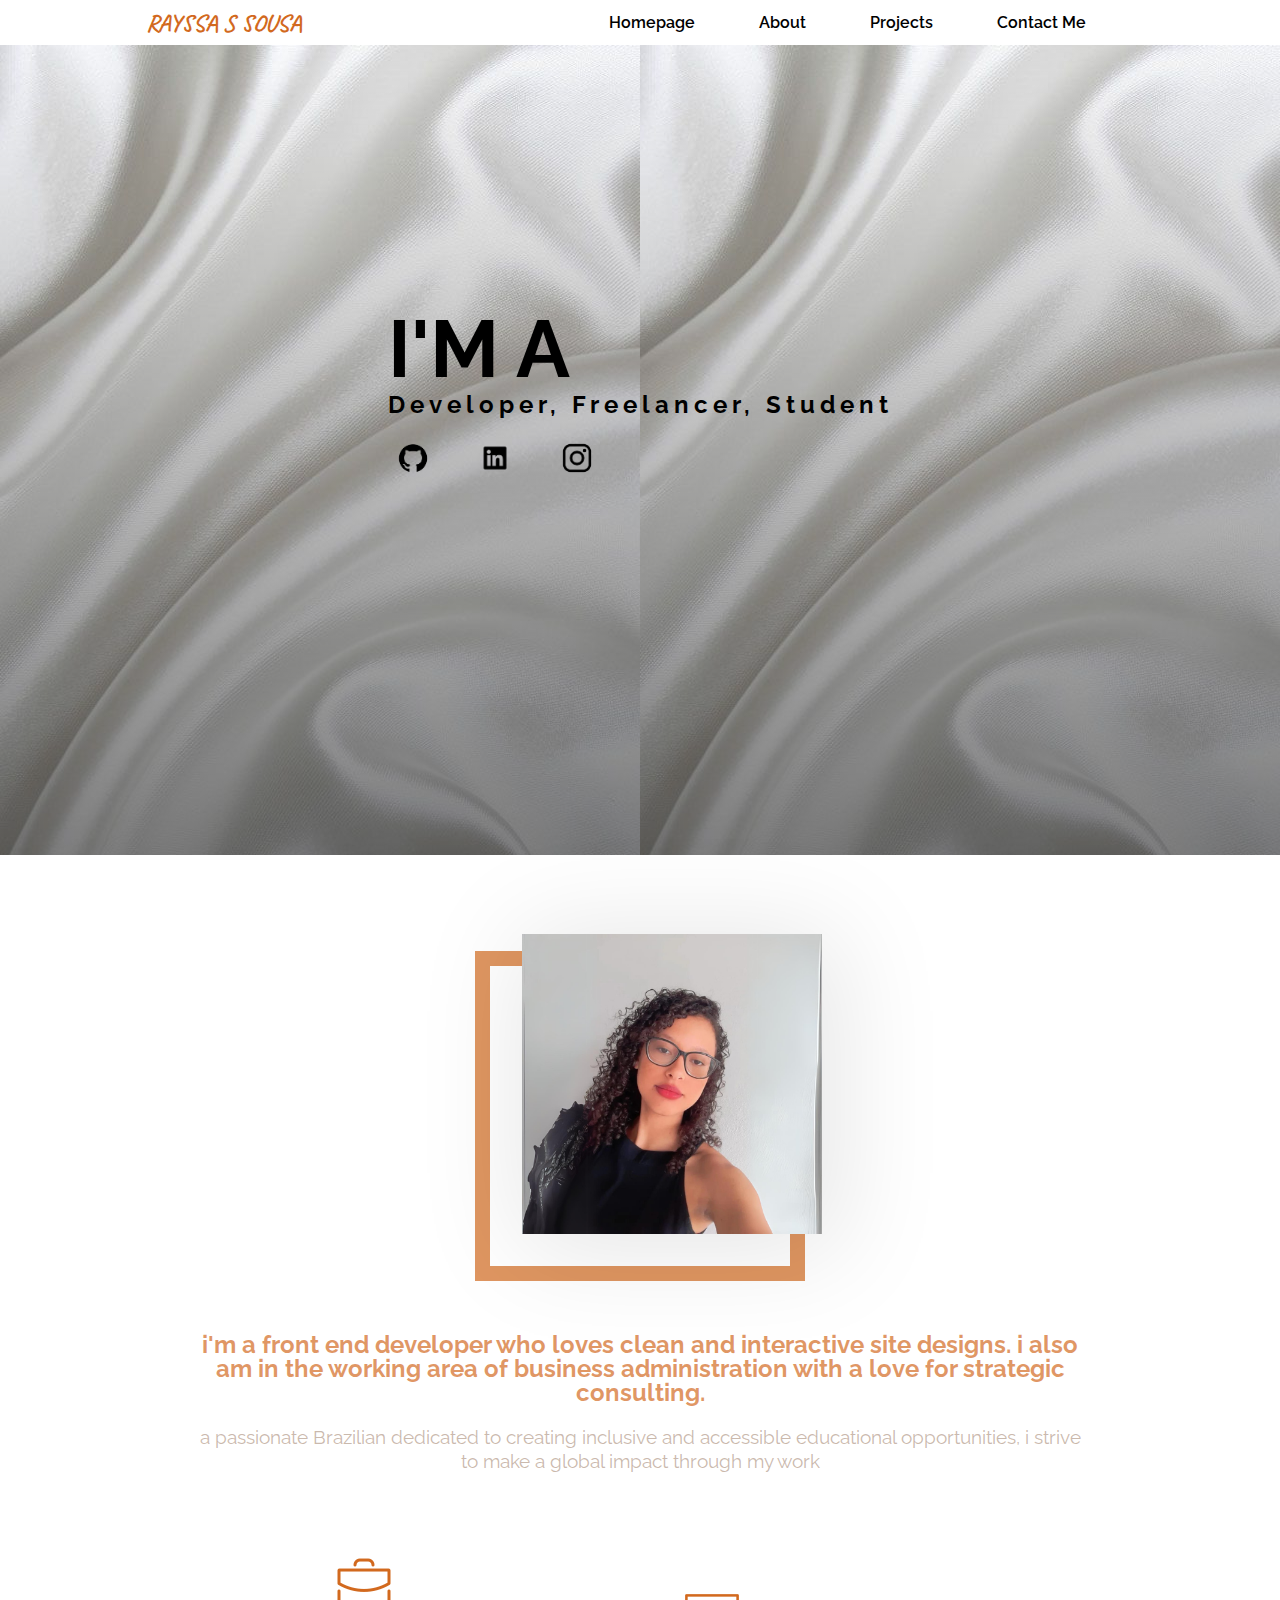
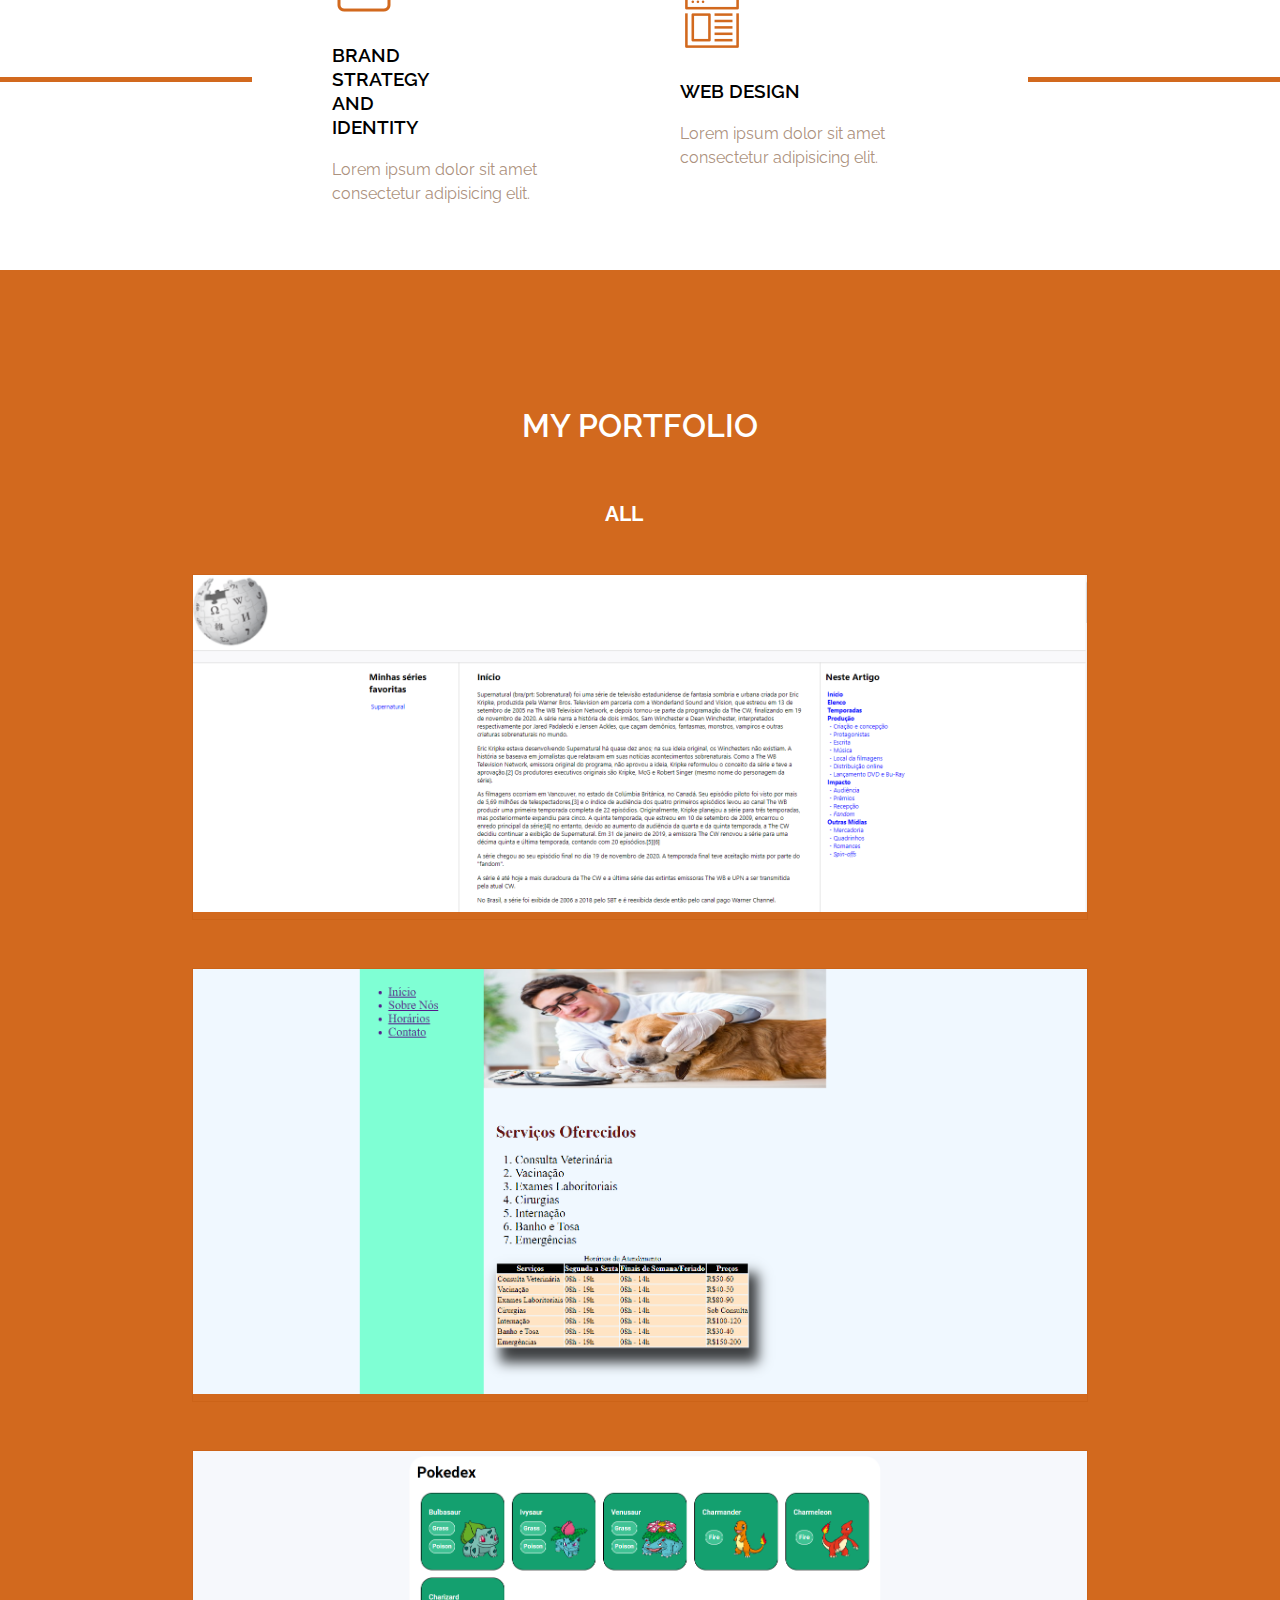
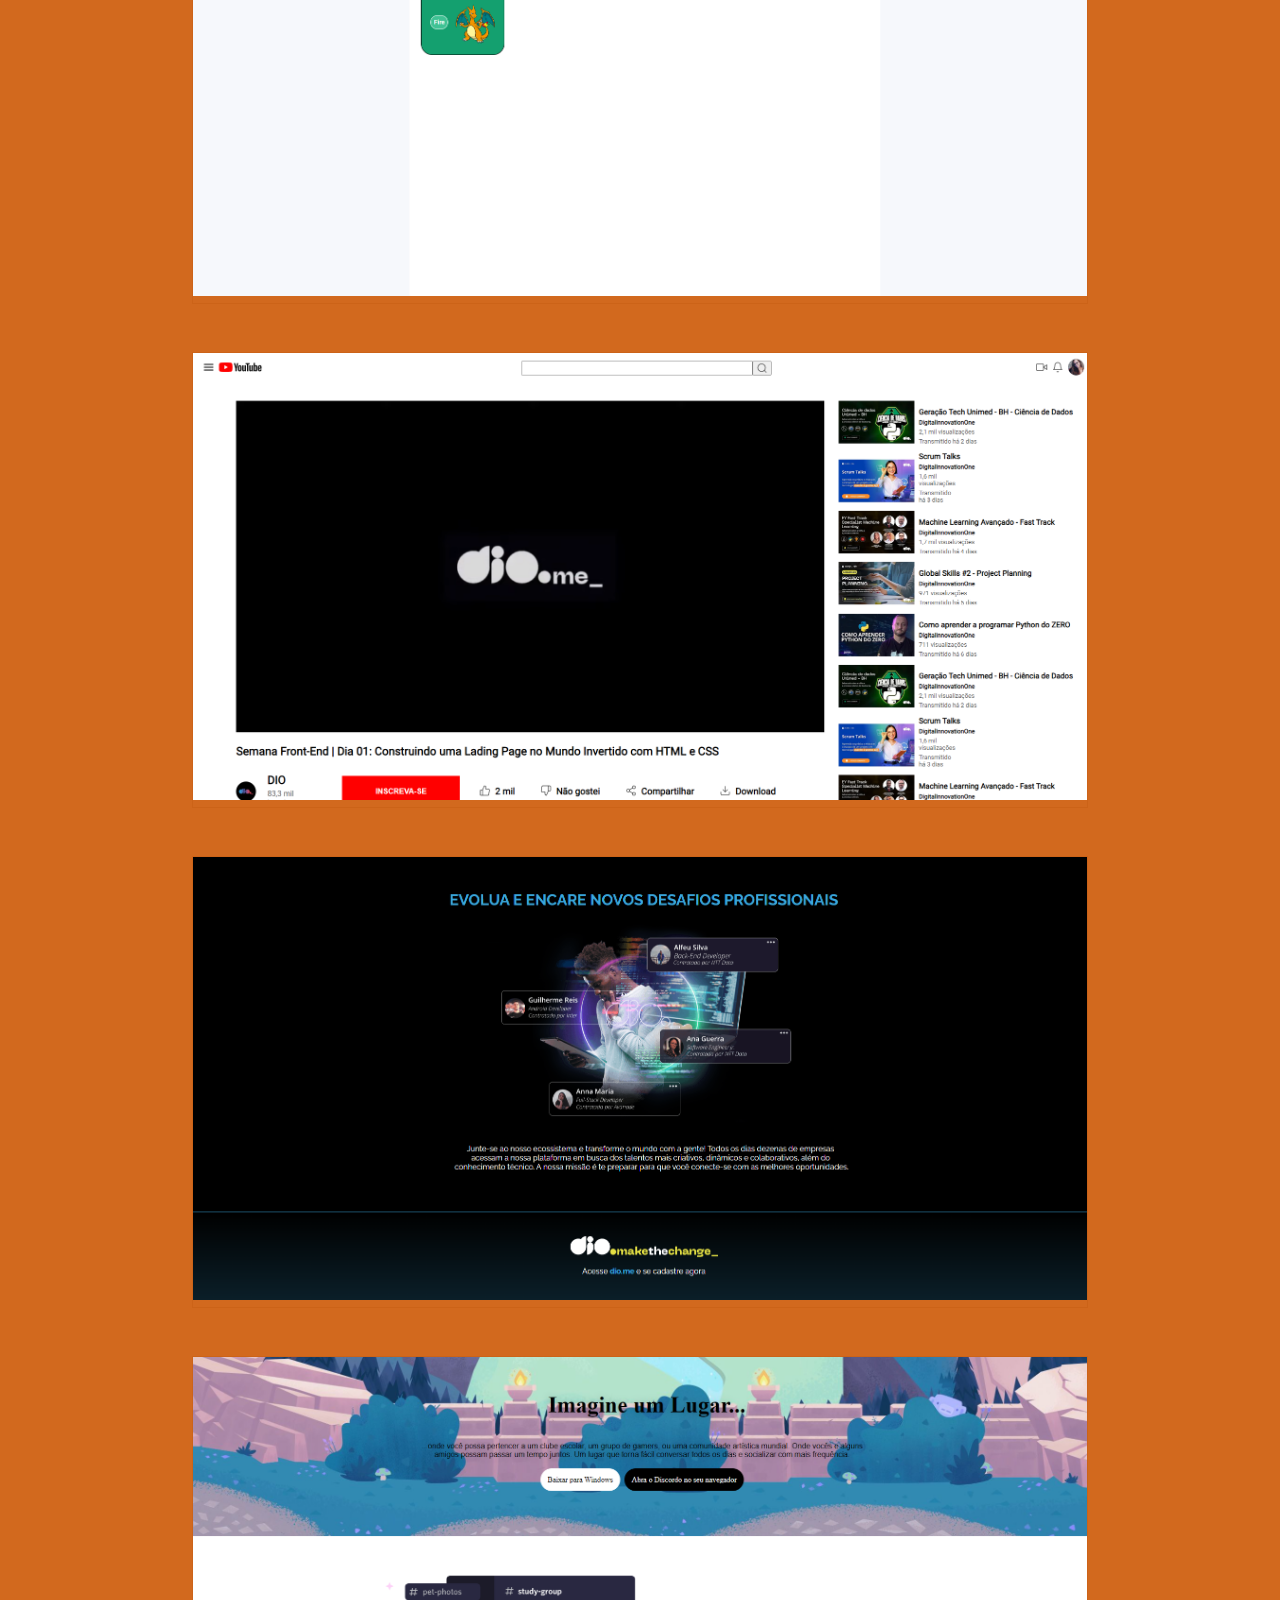
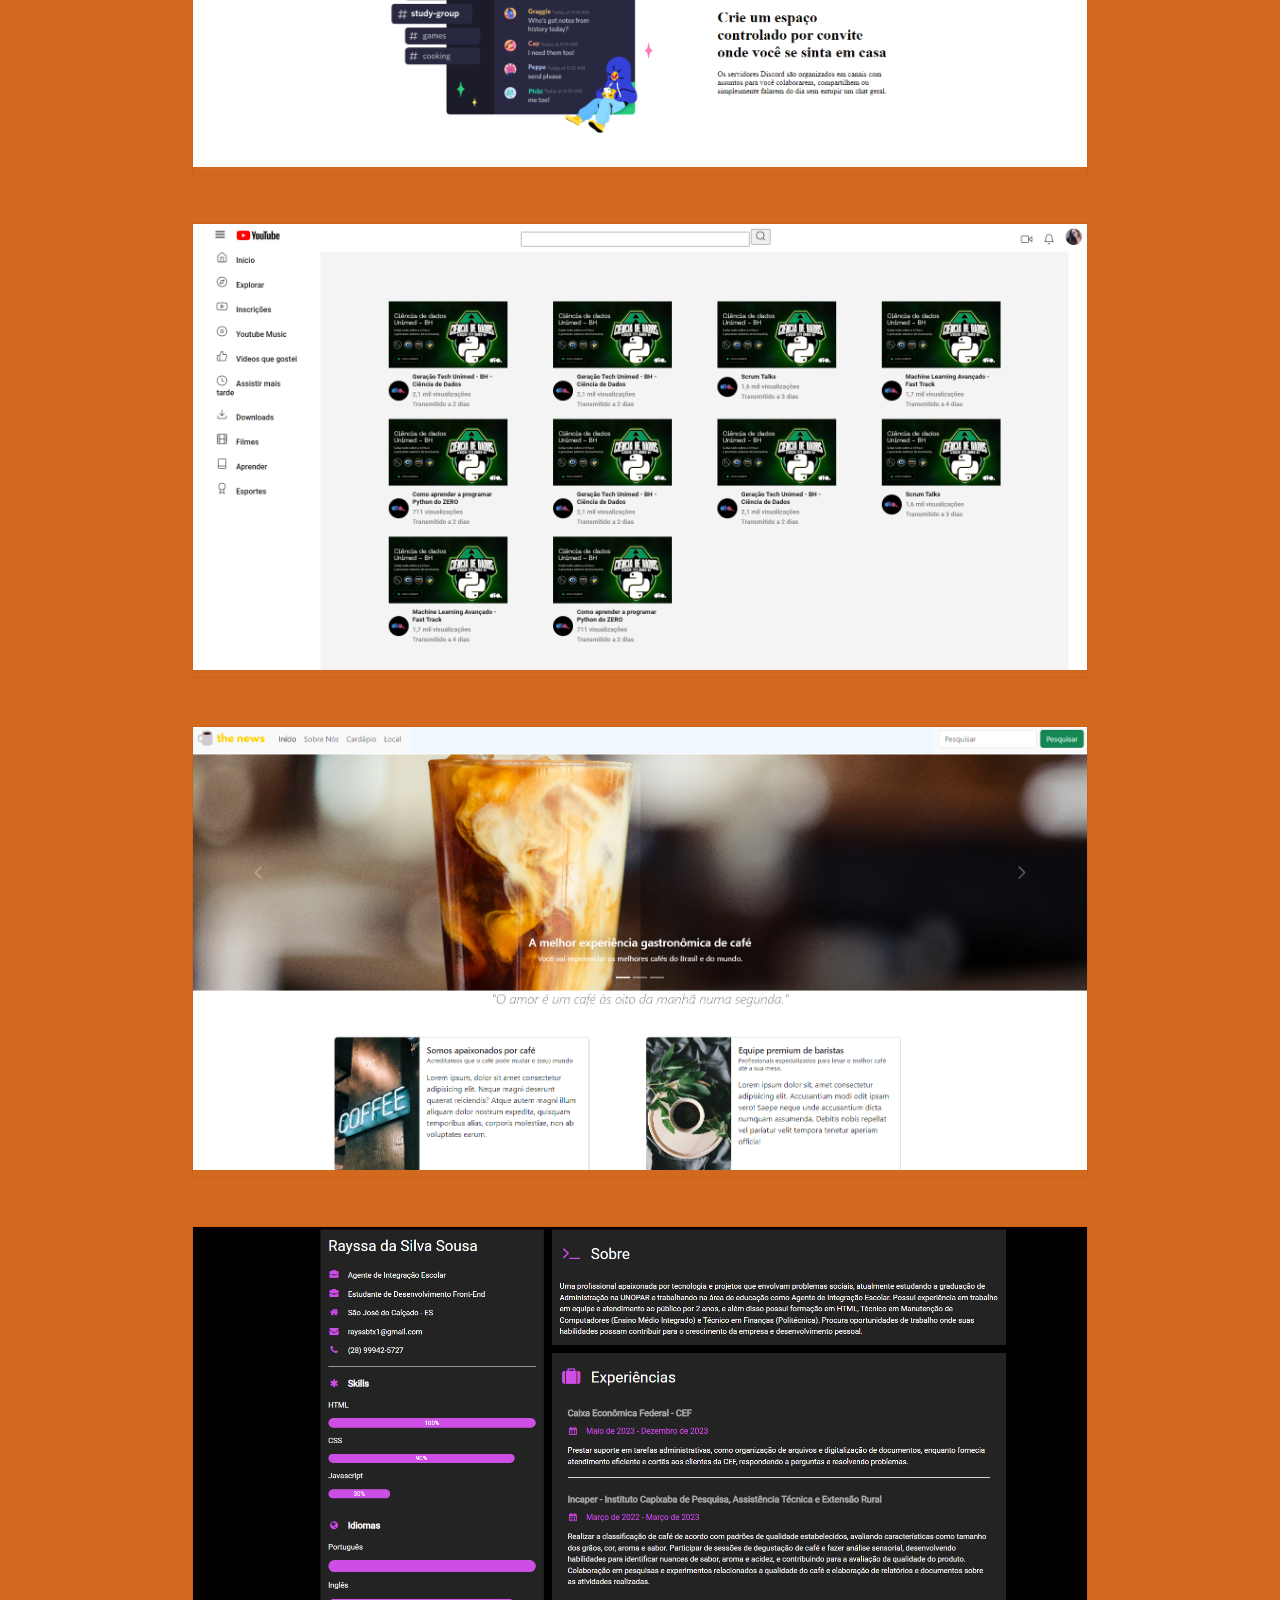
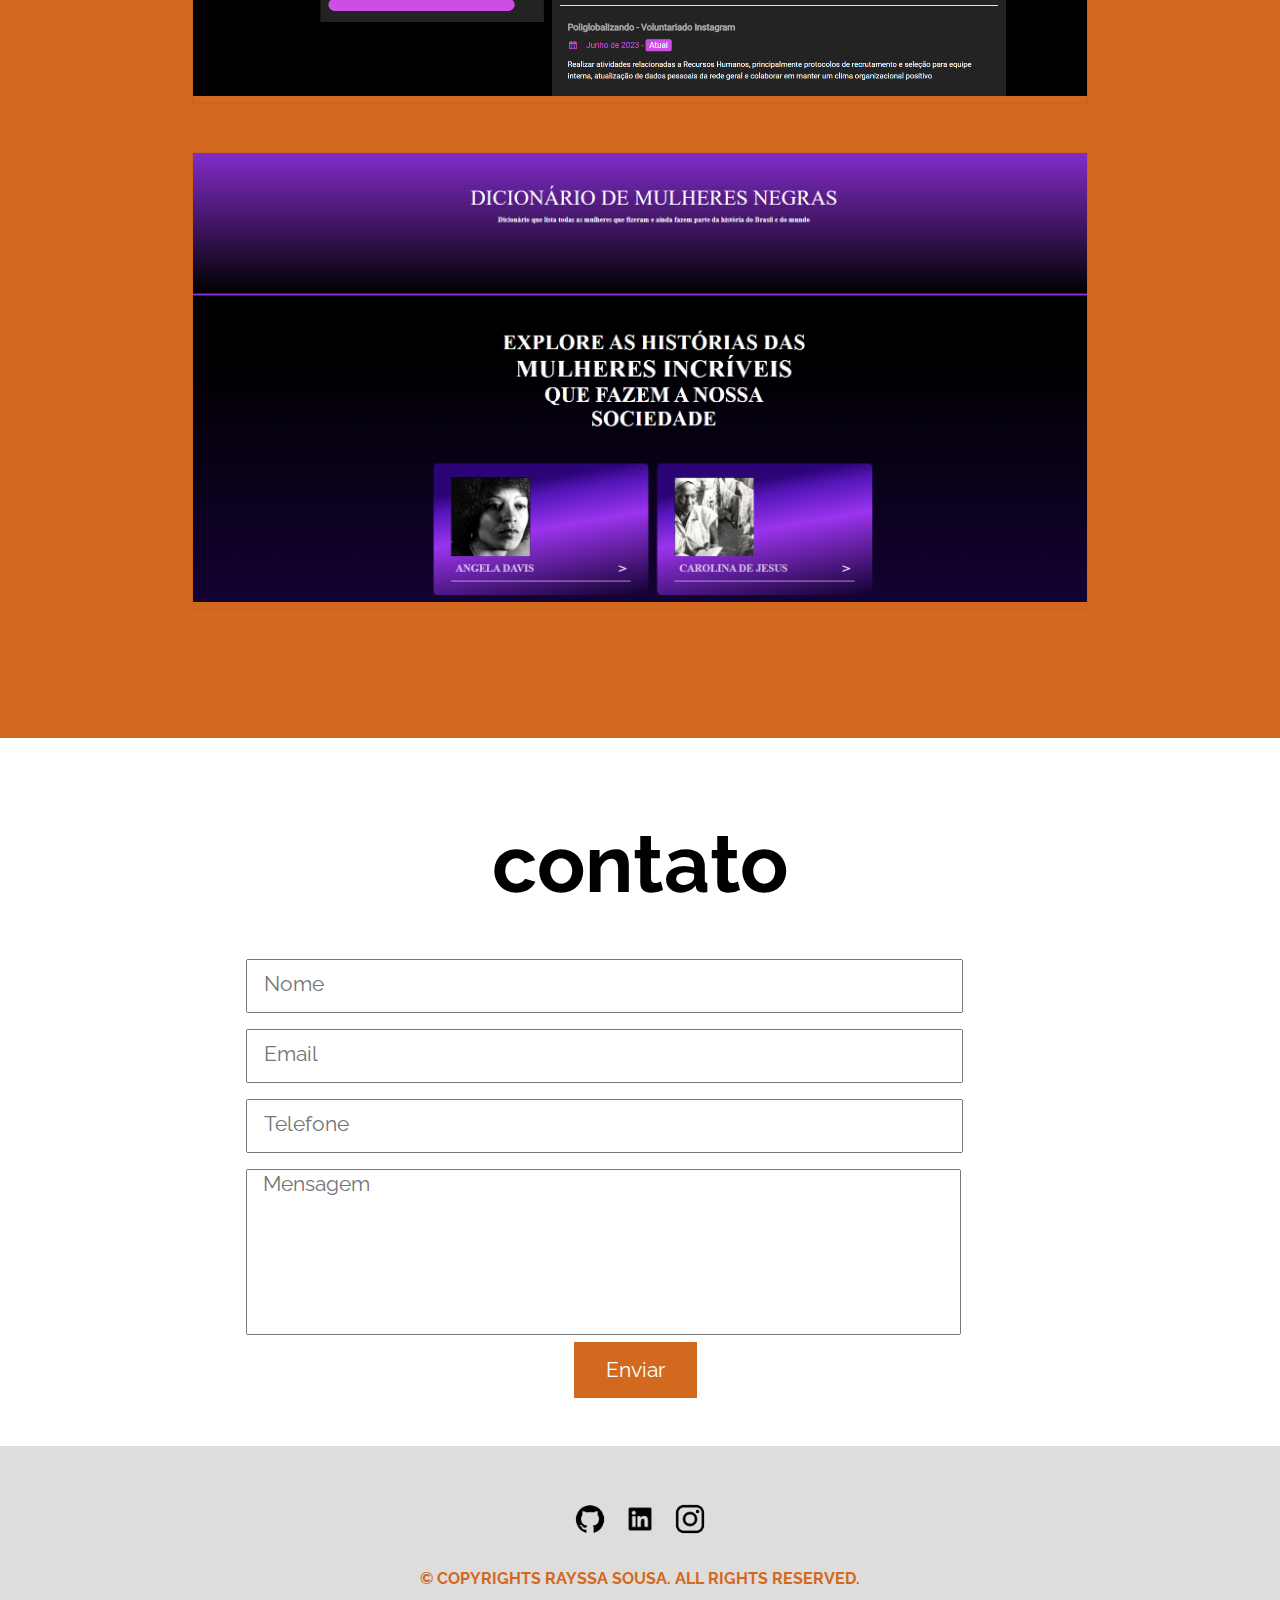
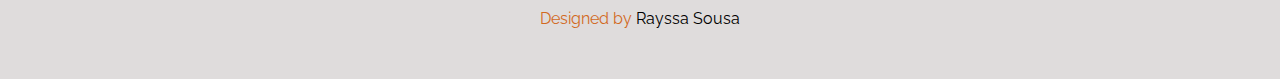
<file: index.html>
<!DOCTYPE html>
<html lang="en">
<head>
    <meta charset="UTF-8">
    <meta name="viewport" content="width=device-width, initial-scale=1.0">
    <title>Potfólio | Rayssa Sousa</title>
    <link rel="stylesheet" href="style.css">
    <link rel="stylesheet" href="global.css">
</head>
<body>
    <header>
        <p>RAYSSA S SOUSA</p>

        <nav>
            <ul class="navigation-links normal-header-hover">
                <a href="index.html"><li>Homepage</li></a>
                <a href="about-me.html"><li>About</li></a>
                <a href="#"><li>Projects</li></a>
                <a href="#"><li>Contact Me</li></a>
            </ul>
        </nav>

        <div class="drowpdown">
            <button class="dropbtn">
                <img src="/assets/images/icons8-cardápio-48.png" alt="Menu">
            </button>
            <div class="dropdown-content">
                <a href="/about-me.html"><li>About me</li></a>
                <a href="/projects.html"><li>My Works</li></a>
                <a href="#"><li>Contact Me</li></a>
            </div>
        </div>
    </header>

    <main>
        <section class="moving-page" style="background: linear-gradient(transparent, rgba(0, 0, 0, 0.5)), url('assets/images/0cc78d97-bbef-4620-9116-bb9b7b598322.jpg');">
            <div class="grid-01-align">
                <div class="align-t-grid">
                    <h1>I'm a</h1>
                    <p>Developer, Freelancer, Student</p>
                    <ul class="social-media-links">
                        <a href="#"><li><img src="assets/images/1.png" alt=""></li></a>
                        <a href="#"><li><img src="assets/images/2.png" alt=""></li></a>
                        <a href="#"><li><img src="assets/images/3.png" alt=""></li></a>
                    </ul>
                </div>
            </div>
            <div class="grid-02-align"></div>
        </section>

        <section class="about">
            <div class="organize-about-content">
                <div class="organize-profile-photo">
                    <div class="profile-outline">
                        <div class="profile-pic" style="background: url(assets/images/profile-pic.png); background-size: contain;"></div>
                    </div>
                </div>

                <div class="organize-text-about">
                    <h2>i'm a front end developer who loves clean and interactive site designs. i also am in the working area of business administration with a love for strategic consulting.</h2>
                    <p> a passionate Brazilian dedicated to creating inclusive and accessible educational opportunities, i strive to make a global impact through my work</p>
                </div>
            </div>

            <div class="services">
                <div class="divisor"></div>
                <div class="agroup-service-card">
                    <img src="assets/images/icons8-negócios-64.png" alt="Icon">
                    <div class="agroup-text-service">
                        <h3>Brand Strategy and Identity</h3>
                        <p>Lorem ipsum dolor sit amet consectetur adipisicing elit.</p>
                    </div>
                </div>
                <div class="agroup-service-card">
                    <img src="assets/images/icons8-web-design-64.png" alt="Icon">
                    <div class="agroup-text-service">
                        <h3>Web Design</h3>
                        <p>Lorem ipsum dolor sit amet consectetur adipisicing elit.</p>
                    </div>
                </div>
                <div class="divisor"></div>
            </div>
        </section>

        <section class="portfolio">
            <div class="align-projects">
                <div class="projects-header">
                    <h2>My Portfolio</h2>

                    <ul class="nav-projects">
                        <a href="#"><li>All</li></a>
                    </ul>
                </div>

                <div class="grid-projects">
                    <div class="screenshot-project">
                        <img src="assets/images/wikipedia1.png" alt="">
                        <div class="project-details">
                            <a href="https://github.com/rayssassousa22/wikipedia-page"><h3>Wikipedia Clone</h3></a>
                            <p>Projeto para formação Web Developer HTML onde recriei uma página da Wikipedia</p>
                        </div>
                    </div>
                    <div class="screenshot-project">
                        <img src="assets/images/veterinario1.png" alt="">
                        <div class="project-details">
                            <a href="https://github.com/rayssassousa22/site-veterinario"><h3>Site Veterinário</h3></a>
                            <p>Projeto onde criei um site de visualização para uma clínica veterinário fictícia</p>
                        </div>
                    </div>
                    <div class="screenshot-project">
                        <img src="assets/images/pokedex.png" alt="">
                        <div class="project-details">
                            <a href="https://github.com/rayssassousa22/listagem-pokemon"><h3>Pokedex</h3></a>
                            <p>Criando uma página responsiva a mobile e web com a Listagem de Pokemons para treinar HTML e CSS</p>
                        </div>
                    </div>
                    <div class="screenshot-project">
                        <img src="assets/images/youtube-clone.png" alt="">
                        <div class="project-details">
                            <a href="https://github.com/rayssassousa22/youtube-landing-page"><h3>Clone Youtube Landing Page</h3></a>
                            <p>Recriando a Landing Page do Youtube com CSS</p>
                        </div>
                    </div>
                    <div class="screenshot-project">
                        <img src="assets/images/DIO-css-clone.png" alt="">
                        <div class="project-details">
                            <a href="https://github.com/rayssassousa22/primeiro-site-em-css"><h3>Site DIO Clone</h3></a>
                            <p>Minha primeira página de um site usando HTML e CSS</p>
                        </div>
                    </div>
                    <div class="screenshot-project">
                        <img src="assets/images/discord-clone.png" alt="">
                        <div class="project-details">
                            <a href="https://github.com/rayssassousa22/site-discord-responsive"><h3>Site Discord</h3></a>
                            <p>Recriando a página web do Discord para treinar responsividade com o CSS e adaptação de elementos em diferentes tipos de telas.</p>
                        </div>
                    </div>
                    <div class="screenshot-project">
                        <img src="assets/images/youtube-search-clone.png" alt="">
                        <div class="project-details">
                            <a href="https://github.com/rayssassousa22/youtube-grid-challenge"><h3>Site Search Youtube</h3></a>
                            <p>Recriando a página inicial do Youtube para treinar o display grid do CSS.</p>
                        </div>
                    </div>
                    <div class="screenshot-project">
                        <img src="assets/images/frameworks.png" alt="">
                        <div class="project-details">
                            <a href="https://github.com/rayssassousa22/css-framework"><h3>Site Framework</h3></a>
                            <p>Minha primeira página web usando frameworks de CSS</p>
                        </div>
                    </div>
                    <div class="screenshot-project">
                        <img src="assets/images/cv.png" alt="">
                        <div class="project-details">
                            <a href="https://github.com/rayssassousa22/rayssascv"><h3>Primeiro CV</h3></a>
                            <p>Projeto para testar conhecimentos de HTML, Github e CSS básicos</p>
                        </div>
                    </div>
                    <div class="screenshot-project">
                        <img src="assets/images/programaria.png" alt="">
                        <div class="project-details">
                            <a href="https://github.com/rayssassousa22/programaria-projeto-final"><h3>Site Programaria</h3></a>
                            <p>Criando uma página web com os conhecimentos de HTML, CSS e Javascript aprendidos que relata um dicionário de mulheres negras empoderadas.</p>
                        </div>
                    </div>
                </div>
            </div>
        </section>

        <section class="contact-me">
            <div class="organize-content">
                <h2>contato</h2>
                <form method="post" action="https://docs.google.com/spreadsheets/d/1bUJnhlWx-EX6rjCKDU5jfPPWgjJWFd4XoSmDc6QZYG8/edit?usp=sharing" target="_blank">
                    <input type="text" id="nome" placeholder="Nome">
                    <input type="email" id="email" placeholder="Email">
                    <input type="tel" id="telefone" placeholder="Telefone">
                    <textarea placeholder="Mensagem" id="mensagem"></textarea>
                </form>
                <button class="send-message" type="submit">Enviar</button>
            </div>
        </section>
    </main>

    <footer>
        <ul class="social-media-links">
            <a href="#"><li><img src="assets/images/1.png" alt=""></li></a>
            <a href="#"><li><img src="assets/images/2.png" alt=""></li></a>
            <a href="#"><li><img src="assets/images/3.png" alt=""></li></a>
        </ul>

        <h4>© Copyrights Rayssa Sousa. All rights reserved.</h4>

        <p>Designed by <span id="destaque">Rayssa Sousa</span></p>
    </footer>
</body>
</html>
</file>
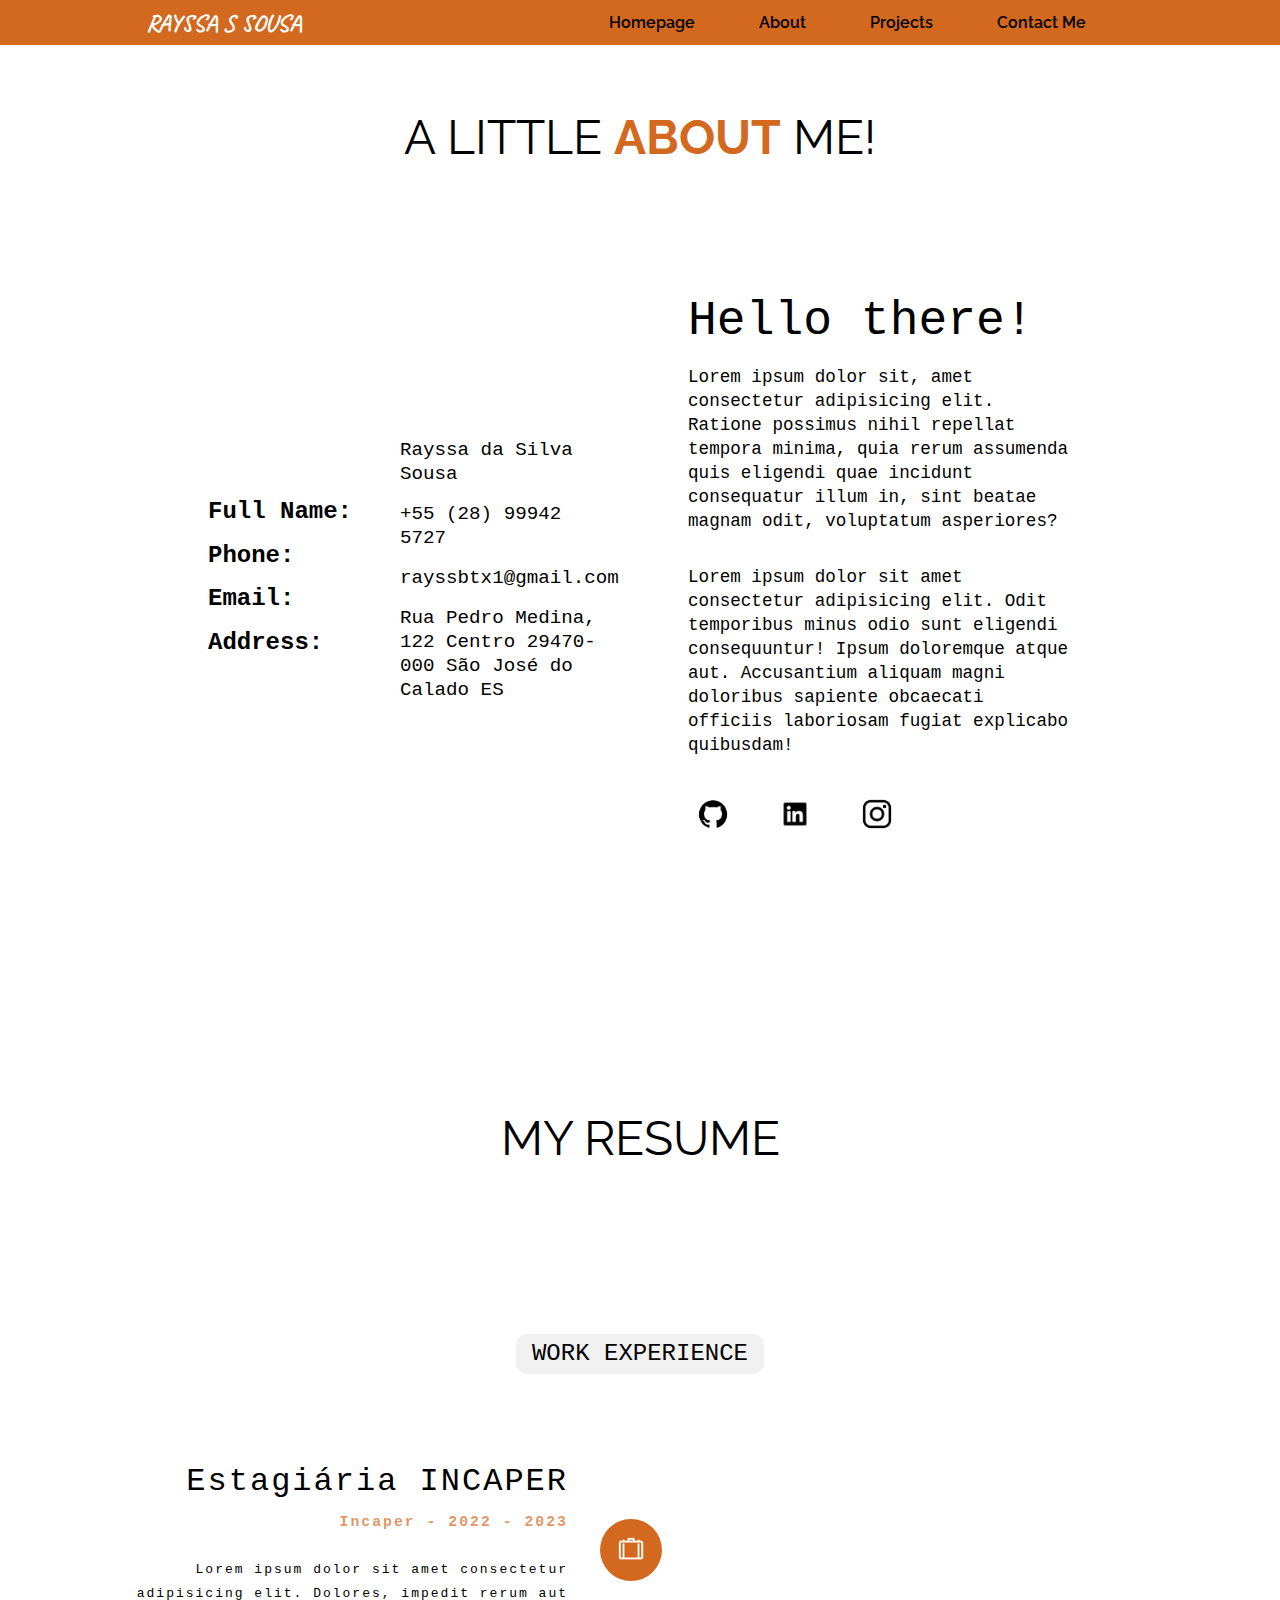
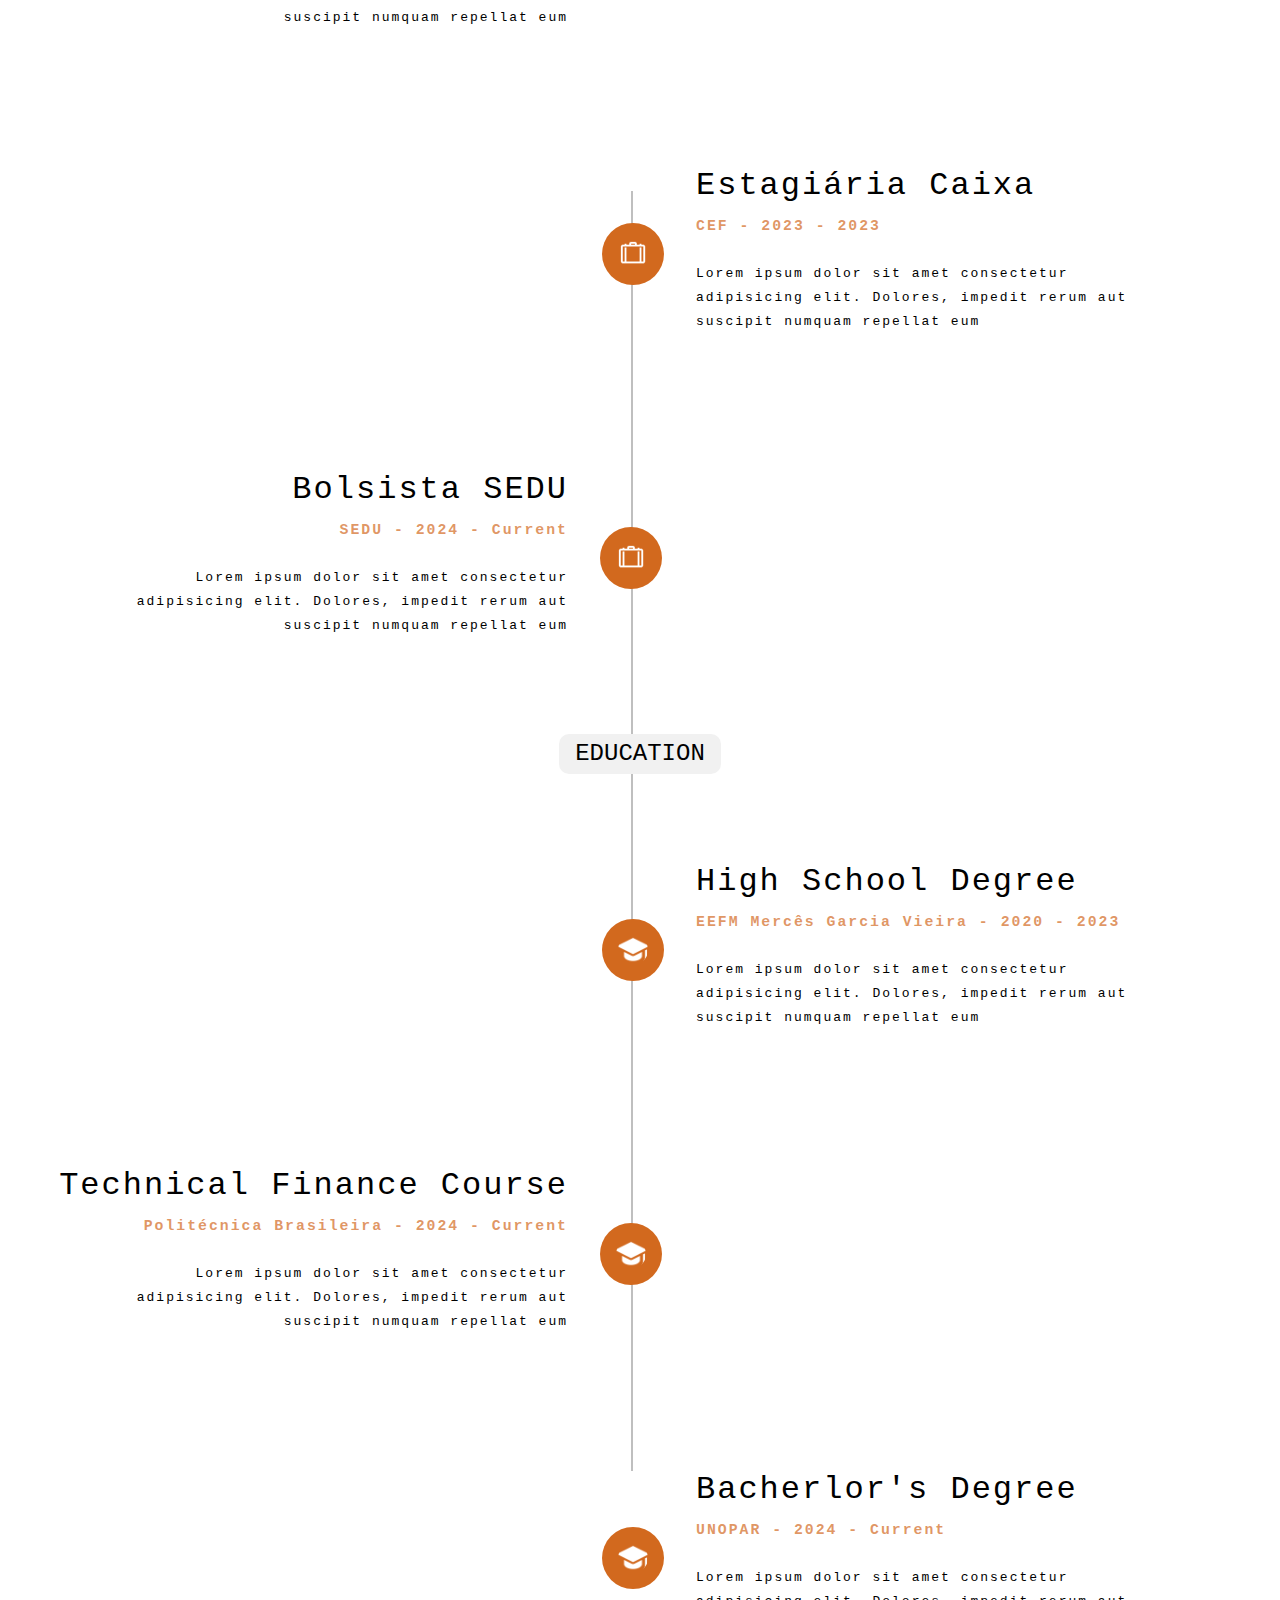
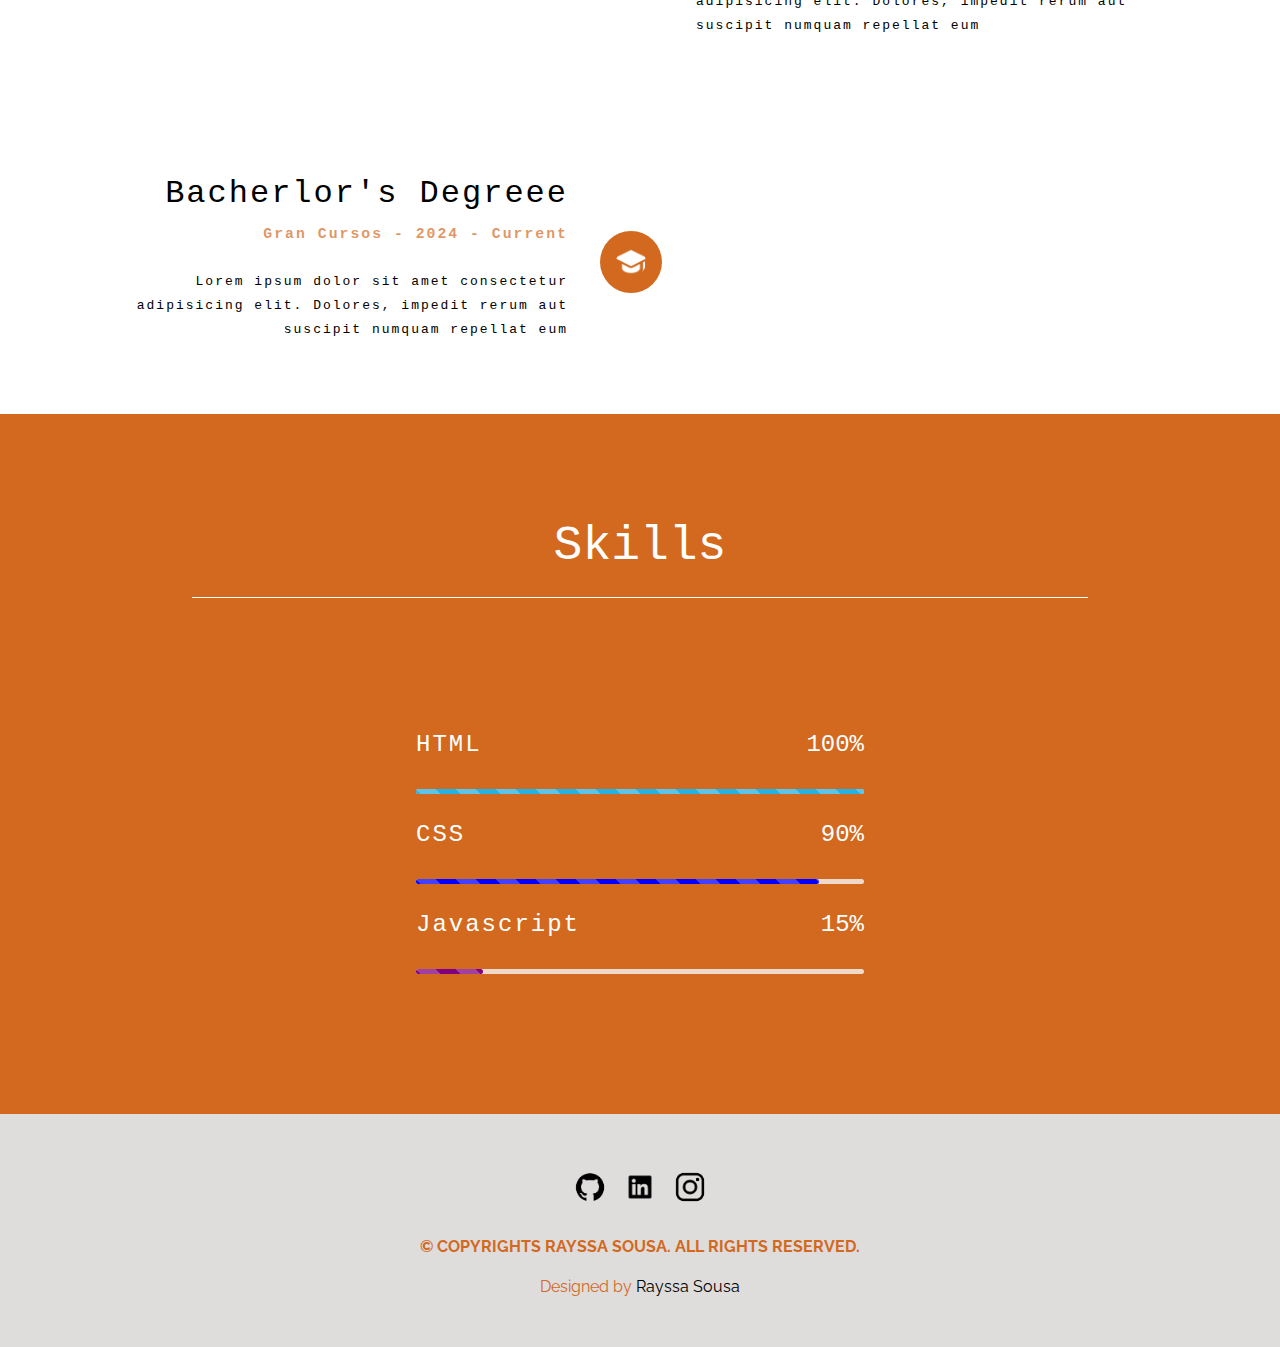
<file: about-me.html>
<!DOCTYPE html>
<html lang="en">
<head>
    <meta charset="UTF-8">
    <meta name="viewport" content="width=device-width, initial-scale=1.0">
    <title>About Me | Portfólio</title>
    <link rel="stylesheet" href="style.css">
</head>
<body>
    <header class="secondary-header-color chocolate-bg">
        <p>RAYSSA S SOUSA</p>

        <nav>
            <ul class="navigation-links">
                <a href="index.html"><li>Homepage</li></a>
                <a href="about-me.html"><li>About</li></a>
                <a href="#"><li>Projects</li></a>
                <a href="#"><li>Contact Me</li></a>
            </ul>
        </nav>
    </header>

    <main>
        <section class="intro-section">
            <div class="organize-page">
                <h1>A little <span id="bold-destaque">About</span> me!</h1>
                
                <div class="agrupacao-info">
                    <div class="personal-info-label">
                        <h2>Full Name:</h2>
                        <h2>Phone:</h2>
                        <h2>Email:</h2>
                        <h2>Address:</h2>
                    </div>
                    <div class="personal-info">
                        <p>Rayssa da Silva Sousa</p>
                        <p>+55 (28) 99942 5727</p>
                        <p>rayssbtx1@gmail.com</p>
                        <p>Rua Pedro Medina, 122 Centro 29470-000 São José do Calado ES</p>
                    </div>
                    <div class="about-text">
                        <h2>Hello there!</h2>
                        <p>Lorem ipsum dolor sit, amet consectetur adipisicing elit. Ratione possimus nihil repellat tempora minima, quia rerum assumenda quis eligendi quae incidunt consequatur illum in, sint beatae magnam odit, voluptatum asperiores?</p>

                        <p>Lorem ipsum dolor sit amet consectetur adipisicing elit. Odit temporibus minus odio sunt eligendi consequuntur! Ipsum doloremque atque aut. Accusantium aliquam magni doloribus sapiente obcaecati officiis laboriosam fugiat explicabo quibusdam!</p>

                        <ul class="social-media-links">
                            <a href="#"><li><img src="assets/images/1.png" alt=""></li></a>
                            <a href="#"><li><img src="assets/images/2.png" alt=""></li></a>
                            <a href="#"><li><img src="assets/images/3.png" alt=""></li></a>
                        </ul>
                    </div>
                </div>
            </div>
        </section>
        
        <section class="my-resume">
            <h2>My Resume</h2>

            <div class="resume-timeline">
                <h3>Work Experience</h3>

                <div class="experience-card decorative-line">
                    <div class="experience-left">
                        <h4>Estagiária INCAPER</h4>
                        <p>Incaper - 2022 - 2023</p>
                        <p>Lorem ipsum dolor sit amet consectetur adipisicing elit. Dolores, impedit rerum aut suscipit numquam repellat eum</p>
                    </div>
                    <div class="blank-space">
                        <img src="assets/images/icons8-mala-64.png" alt="suitacse icon">
                    </div>
                </div>
                <div class="experience-card decorative-line">
                    <div class="blank-space">
                        <img src="assets/images/icons8-mala-64.png" alt="suitacse icon">
                    </div>
                    <div class="experience-right">
                        <h4>Estagiária Caixa</h4>
                        <p>CEF - 2023 - 2023</p>
                        <p>Lorem ipsum dolor sit amet consectetur adipisicing elit. Dolores, impedit rerum aut suscipit numquam repellat eum</p>
                    </div>
                </div>
                <div class="experience-card decorative-line">
                    <div class="experience-left">
                        <h4>Bolsista SEDU</h4>
                        <p>SEDU - 2024 - Current</p>
                        <p>Lorem ipsum dolor sit amet consectetur adipisicing elit. Dolores, impedit rerum aut suscipit numquam repellat eum</p>
                    </div>
                    <div class="blank-space">
                        <img src="assets/images/icons8-mala-64.png" alt="suitacse icon">
                    </div>
                </div>

                <h3>Education</h3>

                <div class="experience-card decorative-line">
                    <div class="blank-space">
                        <img src="assets/images/icons8-chapéu-de-formatura-64.png" alt="suitacse icon">
                    </div>
                    <div class="experience-right">
                        <h4>High School Degree</h4>
                        <p>EEFM Mercês Garcia Vieira - 2020 - 2023</p>
                        <p>Lorem ipsum dolor sit amet consectetur adipisicing elit. Dolores, impedit rerum aut suscipit numquam repellat eum</p>
                    </div>    
                </div>
                <div class="experience-card decorative-line">
                    <div class="experience-left">
                        <h4>Technical Finance Course</h4>
                        <p>Politécnica Brasileira - 2024 - Current</p>
                        <p>Lorem ipsum dolor sit amet consectetur adipisicing elit. Dolores, impedit rerum aut suscipit numquam repellat eum</p>
                    </div>
                    <div class="blank-space">
                        <img src="assets/images/icons8-chapéu-de-formatura-64.png" alt="suitacse icon">
                    </div>
                </div>
                <div class="experience-card decorative-line">
                    <div class="blank-space">
                        <img src="assets/images/icons8-chapéu-de-formatura-64.png" alt="suitacse icon">
                    </div>
                    <div class="experience-right">
                        <h4>Bacherlor's Degree</h4>
                        <p>UNOPAR - 2024 - Current</p>
                        <p>Lorem ipsum dolor sit amet consectetur adipisicing elit. Dolores, impedit rerum aut suscipit numquam repellat eum</p>
                    </div>
                </div>
                <div class="experience-card decorative-line">
                    <div class="experience-left">
                        <h4>Bacherlor's Degreee</h4>
                        <p>Gran Cursos - 2024 - Current</p>
                        <p>Lorem ipsum dolor sit amet consectetur adipisicing elit. Dolores, impedit rerum aut suscipit numquam repellat eum</p>
                    </div>
                    <div class="blank-space">
                        <img src="assets/images/icons8-chapéu-de-formatura-64.png" alt="suitacse icon">
                    </div>
                </div>
            </div>
        </section>
        
        <section class="chocolate-bg my-skills">
            <h2>Skills</h2>

            <div class="grid-align-skills">
                <div class="grid-skills">
                    <div class="skill-set">
                        <div class="progress-header">
                            <h3>HTML</h3>
                            <p>100%</p>
                        </div>
                        <div class="progress-bar-bg">
                            <div class="progress-bar-blue progress-bar-animation" role="progressbar" aria-valuemin="0" aria-valuemax="100"></div>
                        </div>
                    </div>
                    <div class="skill-set">
                        <div class="progress-header">
                            <h3>CSS</h3>
                            <p>90%</p>
                        </div>
                    <div class="progress-bar-bg">
                        <div class="progress-bar-green progress-bar-animation" role="progressbar" aria-valuemin="0" aria-valuemax="100"></div>
                    </div>
                    </div>
                    <div class="skill-set">
                        <div class="progress-header">
                            <h3>Javascript</h3>
                            <p>15%</p>
                        </div>
                    <div class="progress-bar-bg">
                        <div class="progress-bar-purple progress-bar-animation" role="progressbar" aria-valuemin="0" aria-valuemax="100"></div>
                    </div>
                    </div>
                </div>
            </div>
        </section>
    </main>

    <footer>
        <ul class="social-media-links">
            <a href="#"><li><img src="assets/images/1.png" alt=""></li></a>
            <a href="#"><li><img src="assets/images/2.png" alt=""></li></a>
            <a href="#"><li><img src="assets/images/3.png" alt=""></li></a>
        </ul>

        <h4>© Copyrights Rayssa Sousa. All rights reserved.</h4>

        <p>Designed by <span id="destaque">Rayssa Sousa</span></p>
    </footer>
</body>
</html>
</file>
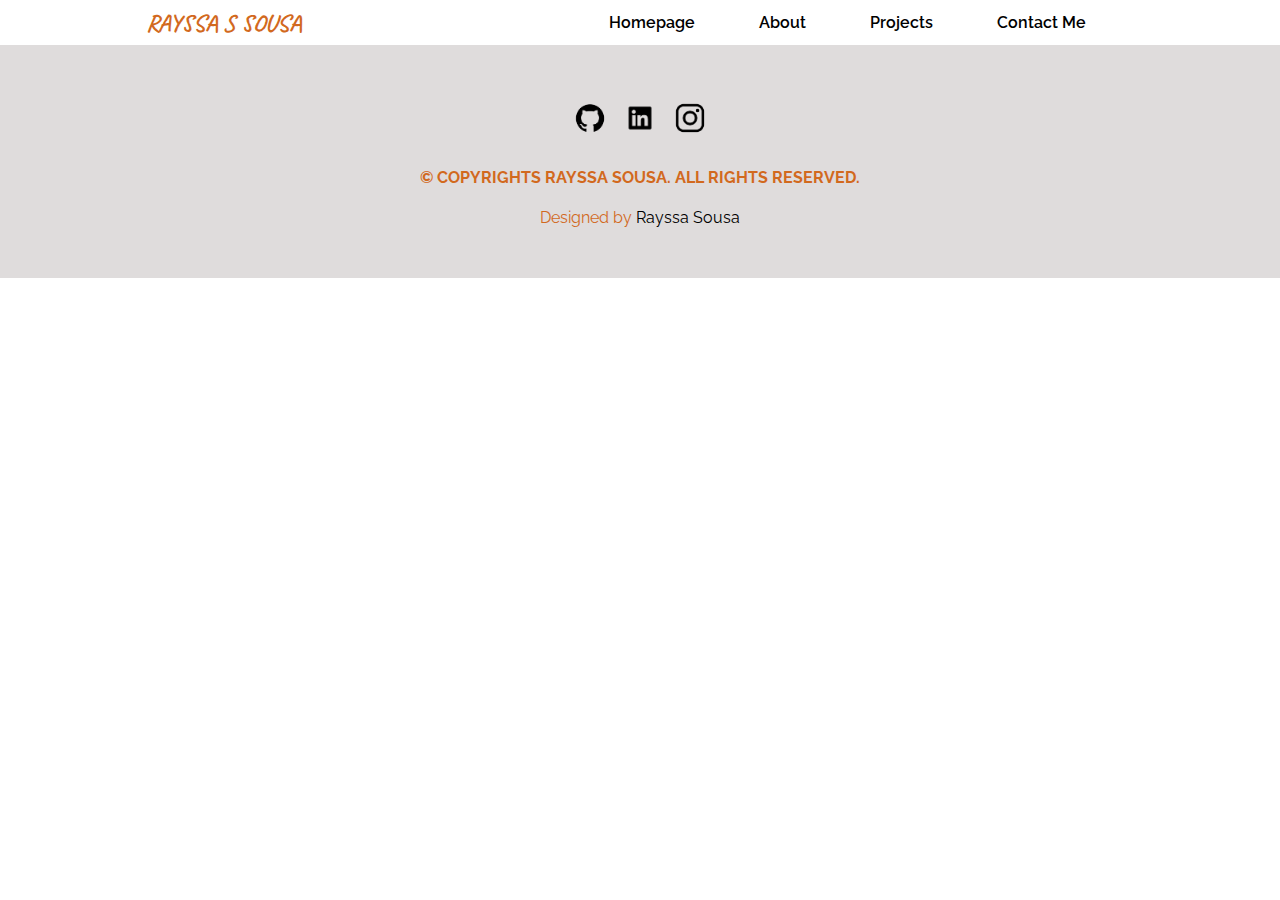
<file: projects.html>
<!DOCTYPE html>
<html lang="en">
<head>
    <meta charset="UTF-8">
    <meta name="viewport" content="width=device-width, initial-scale=1.0">
    <title>Projects | Porfólio</title>
    <link rel="stylesheet" href="/style.css">
</head>
<body>
    <header>
        <p>RAYSSA S SOUSA</p>

        <nav>
            <ul class="navigation-links normal-header-hover">
                <a href="/index.html"><li>Homepage</li></a>
                <a href="/about-me.html"><li>About</li></a>
                <a href="#"><li>Projects</li></a>
                <a href="#"><li>Contact Me</li></a>
            </ul>
        </nav>
    </header>

    <main></main>

    <footer>
        <ul class="social-media-links">
            <a href="#"><li><img src="/assets/images/1.png" alt=""></li></a>
            <a href="#"><li><img src="/assets/images/2.png" alt=""></li></a>
            <a href="#"><li><img src="/assets/images/3.png" alt=""></li></a>
        </ul>

        <h4>© Copyrights Rayssa Sousa. All rights reserved.</h4>

        <p>Designed by <span id="destaque">Rayssa Sousa</span></p>
    </footer>
</body>
</html>
</file>
<file: style.css>
body{
    margin: 0;
    background-color: white;
    width: 100%;
}

*, p{
    font-family: raleway;
    line-height: 1.5rem;
}

*::selection{
    background-color: chocolate;
    color: black;
}

@font-face {
    font-family: raleway;
    src: url('assets/fonts/Raleway-VariableFont_wght.ttf');
}

@font-face {
    font-family: caveat;
    src: url('assets/fonts/Caveat-VariableFont_wght.ttf');
}

header{
    height: 5vh;
    background-color: white;
    display: flex;
    justify-content: space-around;
    align-items: center;
    font-size: 1.5rem;
    position: static;
    width: 100%;
}

header p{
    margin: 0;
    font-family: caveat;
    font-weight: bold;
    color: chocolate;
}

header a{
    text-decoration: none;
    color: black;
}

.navigation-links{
    display: flex;
    padding: 0;
    margin: 0;
}

.navigation-links li{
    list-style: none;
    margin-right: 2rem;
    padding: 1rem;
    color: black;
    font-size: 1rem;
    font-weight: 600;
}

.normal-header-hover li:hover{
    color:chocolate;
}

.moving-page{
    height: 100vh;
    display: flex;
    background-size: contain;
}

.social-media-links a li img {
    width: 50px;
}

main h1, main p, main ul{
    margin: 0;
    padding: 0;
    color: black;
}

main ul {
    display: flex;
}
main ul li{
    list-style: none;
    margin-right: 2rem;
}

.grid-01-align, .grid-02-align{
    height: 100%;
    width: 100%;
}

.grid-01-align{
    display: flex;
    justify-content: center;
    align-items: center;
}

.align-t-grid{
    margin-left: auto;
    margin-right: auto;
    text-align: left;
}

.align-t-grid h1, .align-t-grid p{
    display: flex;
    margin-bottom: 1rem;
}

.align-t-grid h1{
    text-transform: uppercase;
    font-size: 5rem;
    margin-bottom: 2rem;
    animation: typingHeader 10s infinite ease;
}

.align-t-grid p{
    font-size: 1.5rem;
    letter-spacing: 5px;
    font-weight: bold;
}

.about{
    height: fit-content;
    width: 100%;
}

.organize-about-content{
    padding: 3rem 0;
    display: flex;
    flex-direction: row;
    height: 80%;
    justify-content: center;
    align-items: center;
}

.organize-profile-photo{
    display: flex;
    
}

.profile-outline{
    width: 350px;
    height: 450px;
    border: 15px solid rgba(210, 105, 30, 0.7);
    position: relative;
    margin-top: 3rem;
    animation: movingPic 5s ease;
}

.profile-pic{
    width: 365px;
    height: 465px;
    background-size: cover;
    margin-left: 3rem;
    margin-top: -3rem;
    box-shadow: 8px 8px 100px 10px rgba(0, 0, 0, 0.1);
}

.organize-text-about{
    width: 40%;
    margin-left: 10rem;
    color: rgba(210, 105, 30, 0.7);
}

.organize-text-about h2{
    font-size: 1.5rem;
    font-weight: bold;
}

.organize-text-about p{
    width: 75%;
    font-size: 1.2rem;
    color: rgba(150, 116, 91, 0.5);
}

.services{
    display: flex;
    align-items: center;
    justify-content: center;
    padding-bottom: 4rem;
    column-gap: 5rem;
}

.agroup-text-service{
    width: 80%;
}

.agroup-text-service p{
    color: rgba(150, 116, 91, 0.8);
}

.agroup-text-service h3{
    width: 60%;
    font-size: 1.2rem;
    color: black;
    font-weight: 600;
    text-transform: uppercase;
}

.divisor{
    width: 30%;
    height: 5px;
    background-color: chocolate;
}

.portfolio{
    height: fit-content;
    background-color: chocolate;
    padding: 5rem 0;
}

.align-projects{
    height: 100%;
    width: 70%;
    margin-left: auto;
    margin-right: auto;
}

.projects-header, .nav-projects{
    text-align: center;
    display: block;
}

.projects-header h2{
    text-transform: uppercase;
    font-size: 2rem;
    font-weight: 600;
    margin: 4rem 0;
    color: white;
}

.nav-projects a {
    color: rgba(255, 255, 255, 0.8);
    text-decoration: none;
    font-size: 1.3rem;
    text-transform: uppercase;
    font-weight: bold;
}

.nav-projects a li:hover{
    color: white;
    transition: .5s linear;
}

.screenshot-project img{
    max-width: 100%;
    height: 100%;
    object-fit: cover;
}

.screenshot-project{
    border: .5px solid rgb(204, 99, 24);
    position: relative;
}

.grid-projects{
    margin: 3rem 0;
    display: grid;
    grid-template-columns: repeat(3, 1fr);
    gap: 3rem;
}

.project-details{
    display: none;
}

.project-details p, .project-details h3, .project-details a{
    color: white;
    text-decoration: none;
} 

.screenshot-project:hover > .project-details{
    display: block;
    transition: 2s linear;
    position: absolute;
    bottom: 5%;
    left: 5%;
    background-color: rgba(233, 134, 63, 0.9);
    color: white;
    width: 7=80%;
    height: 70%;
    padding: 1.5rem 1rem;
    -webkit-box-shadow: 26px 24px 38px -3px rgba(0,0,0,0.35);
-moz-box-shadow: 26px 24px 38px -3px rgba(0,0,0,0.35);
box-shadow: 26px 24px 38px -3px rgba(0,0,0,0.35);
}

.contact-me{
    height: fit-content;
    display: flex;
    padding: 3rem 0;
    align-items: right;
}

.organize-content{
    margin-left: auto;
    margin-right: auto;
    display: flex;
    flex-direction: column;
    align-items: center;
}

.organize-content h2{
    font-size: 5rem;
    text-align: center;
    display: block;
    width: 100%;
}

.organize-content form input{
    height: 3rem;
}

.organize-content form input::placeholder, textarea::placeholder{
    font-size: 1.3rem;
}

.organize-content form input, textarea{
    width: 95%;
    margin-top: 1rem;
    padding-left: 1rem;
}

textarea{
    resize: none;
    height: 10rem;
}

.organize-content form input:hover, textarea:hover{
    background-color: rgb(240, 236, 236);
}

.organize-content form input:focus, textarea:focus{
    outline: .5px solid red;
    border: 0;
}

.send-message{
    margin: 0;
    margin-right: 10px;
    padding: 1rem 2rem;
    font-size: 1.3rem;
    color: white;
    background-color: chocolate;
    border: 0;
}

.send-message:hover{
    cursor: pointer;
    background-color: rgb(201, 197, 197);
    transition: 2s linear;
}

footer{
    height: fit-content;
    background-color: rgb(223, 220, 220);
    padding: 3rem 0;
    display: flex;
    flex-direction: column;
    align-items: center;
}

footer ul{
    display: flex;
    margin: 0;
    padding: 0;
}

footer ul li {
    list-style: none;
}

footer p, footer h4{
    margin: 0;
}

footer h4{
    text-transform: uppercase;
    color: chocolate;
    margin: 1rem 0;
}

footer p{
    color: chocolate;
}

footer #destaque{
    color: black;
    cursor: pointer;
}

.intro-section{
    height: fit-content;
    display: flex;
    padding: 5rem 0;
}

.organize-page{
    margin-left: auto;
    margin-right: auto;
    text-align: center;
}

.organize-page h1{
    text-transform: uppercase;
    font-weight: normal;
    font-weight: normal;
    font-size: 3rem;
}

#bold-destaque{
    color: chocolate;
    font-weight: bold;
}
.agrupacao-info{
    margin: 10rem 0;
}

.agrupacao-info, .my-resume{
    display: flex;
    align-items: center;
    justify-content: center;
}

.about-text{
    width: 30%;
    text-align: left;
}

.about-text h2{
    font-size: 3rem;
    margin: 0;
    margin-bottom: 2rem;
    font-family: monospace;
    font-weight: normal;
}

.about-text p{
    font-size: 1.1rem;
    margin-bottom: 2rem;
    font-family: monospace;
}

.personal-info-label h2{
    font-family: monospace;
    font-weight: 600;
    text-align: left;
    font-size: 1.5rem;
}

.personal-info{
    width: 20%;
    margin-right: 5rem;
}

.personal-info p{
    font-weight: normal;
    font-family: monospace;
    font-size: 1.2rem;
    text-align: left;
    margin-left: 3rem;
    margin-bottom: 1rem;
}

.my-resume{
    flex-direction: column;
    position: relative;
    z-index: 0;
}

.my-resume h2{
    font-size: 3rem;
    font-weight: normal;
    text-transform: uppercase;
    margin-bottom: 10rem;
}

.resume-timeline{
    text-align: center;
    
}

.my-resume::before{
    content: " ";
    position: absolute;
    top: 50%;
    width: 100%;
    height: 2px;
    background-color: rgba(128, 128, 128, 0.5);
    transform: rotate(90deg);
    z-index: -1;
    display: block;
    margin-top: 5rem;
    margin-right: 1rem;
}


.resume-timeline h3{
    text-transform: uppercase;
    background-color: #f1f1f1;
    display: inline-block;
    padding: 0.5rem 1rem;
    border-radius: 10px;
    font-weight: normal;
    font-family: monospace;
    font-size: 1.5rem;
}

.experience-left, .experience-right{
    text-align: right;
    margin: 4.5rem 0;
    display: flex;
    align-items: flex-end;
    flex-direction: column;
}

.experience-card{
    display: flex;
}

.experience-left, .blank-space, .experience-right{
    width: 100%;
}

.experience-left + .blank-space{
    display: flex;
    justify-content: flex-start;
    align-items: center;
}

.blank-space img {
    width: 30px;
    background-color: chocolate;
    border-radius: 50%;
    padding: 1rem;
}

.blank-space{
    display: flex;
    justify-content:flex-end;
    align-items: center;
    margin-left: 5rem;
}

.experience-left{
    padding-right: 2rem;
}

.experience-left + .blank-space{
    margin: 0;
    margin-right: 7rem;
}

.experience-right{
    text-align: left;
    align-items: flex-start;
    padding-left: 2rem;
}

.experience-left h4, .experience-right h4{
    font-size: 2rem;
    font-weight: normal;
    margin: 0;
    margin-bottom: 1rem;
}

.experience-left h4, .experience-left p, .experience-right h4, .experience-right p{
    font-family: monospace;
    letter-spacing: 2px;
}

.experience-left h4 + p, .experience-right h4 + p{
    font-size: .925rem;
    margin-bottom: 1.5rem;
    font-weight: bold;
    color: rgba(210, 105, 30, 0.7);
}

.experience-left p + p, .experience-right p + p{
    width: 80%;
}

.chocolate-bg{
    background-color: chocolate;
}

.secondary-header-color p, li{
    color: white;
}

.secondary-header-color li:hover{
    background-color: white;
    color: chocolate;
    transition: .5s linear;
}

.my-skills{
    height: 60vh;
    text-align: center;
    padding: 5rem 0;
}

.my-skills h2{
    color: white;
    font-family: monospace;
    font-size: 3rem;
    font-weight: normal;
}

.grid-align-skills{
    height: 100%;
    width: 70%;
    margin-left: auto;
    margin-right: auto;
    display: flex;
    align-items: center;
    border-top: 1px solid white;
}

.grid-skills{
    height: 50%;
    width: 100%;
    display: grid;
    grid-template-rows: repeat(3, 1FR);
}

.skill-set{
    width: 50%;
    margin-left: auto;
    margin-right: auto;
}

.progress-header{
    display: flex;
    justify-content: space-between;
}

.progress-header h3{
    margin: 0;
    text-align: left;
    margin-bottom: 2rem;
    font-family: monospace;
    color: white;
    font-size: 1.5rem;
    font-weight: normal;
    letter-spacing: 2px;
}

.progress-header p{
    color: white;
    font-size: 1.5rem;
    font-weight: normal;
    font-family: monospace;
}

.progress-bar-bg{
    margin-left: auto;
    margin-right: auto;
    height: 5px;
    background-color: rgba(245, 245, 245, 0.8);
    border-radius: 20px;
}

.progress-bar-purple{
    width: 15%;
    background-color: purple;
    height: 100%;
    border-radius: 20px;
}

.progress-bar-green{
    width: 90%;
    background-color: rgb(4, 0, 255);
    height: 100%;
    border-radius: 20px;
}

.progress-bar-blue{
    min-width: 0%;
    width: 100%;
    background-color: rgb(35, 178, 226);
    height: 100%;
    border-radius: 20px;
}

.progress-bar-animation{
    transition: all .5s ease-in;
    background-image: linear-gradient(45deg, rgba(255, 255, 255, 0.25) 25%, transparent 25%, transparent 50%, rgba(255, 255, 255, 0.25) 50%, rgba(255, 255, 255, 0.25) 75%, transparent 75%, transparent);
    background-size: 40px 40px;
    animation: progress-stripes 2s linear infinite;
}

@keyframes progress-stripes{
    0%{
        background-position: 40px 0;
    }
    100%{
        background-position: 0 0;
    }
}

@keyframes typingHeader{
    0%{
        color: black;
        
    }
    10%{
        color: red;
        
    }
    20%{
        color: greenyellow;
    }        
    30%{
        color: lightpink;
        
    }
    40%{
        color: brown;
        
    }
    50%{
        color: deeppink;
        
    }
    60%{
        color: brown;
        
    }
    70%{
        color: lightpink;
        
    }
    80%{
        color: greenyellow;
        
    }
    90%{
        color: red;
        
    }
    100%{
        color: black;
        
    }
}

.agroup-service-card{
    animation: enteringText 5s ease;
}

@keyframes movingPic {
    0%{
        transform: scale(0.1);
    }
    100%{
        transform: scale(1);
    }
}

@keyframes enteringText{
    0%{
        transform: scale(0.1) translateY(100px);
    }
    100%{
        transform: scale(1) translateY(0px);
    }
}


.drowpdown{
    display: none;
}
</file>
<file: global.css>
@media (max-width:550px){
    header{
        height: fit-content;
        padding: 1rem 0;
    }

    nav{
        display: none;
    }

    .drowpdown{
        position: relative;
        display: inline-block;
    }

    .dropbtn img{
        width: 40px;
        padding: 0;
        cursor: pointer;
    }

    .dropbtn{
        background-color: transparent;
        border: 0;
        padding: 0;
        margin-right: 2rem;
    }
    .dropdown-content{
        display: none;
        position: absolute;
        left: -200%;
        background-color: white;
        min-width: 200px;
        box-shadow: 0px 8px 16px 0px rgba(0,0,0,0.2);
        z-index: 1;
        margin-top: .5rem;
    }

    .dropdown-content a li{
        color: chocolate;
        padding: 1rem 1.5rem;
        text-decoration: none;
        display: block;
        text-transform: uppercase;
        font-weight: bold;
        letter-spacing: 2px;
    }

    .dropdown-content a:hover{
        background-color: chocolate;
    }

    .drowpdown:hover .dropdown-content{
        display: block;
    }

    .moving-page{
        flex-direction: column;
        height: 80vh;
    }

    .grid-01-align{
        padding-left: 2rem;
        width: fit-content;
    }

    .grid-02-align{
        height: 10%;
    }

    .align-t-grid{
        line-height: 1.5;
    }

    .organize-about-content{
        padding: 0;
        display: block;
    }

    .profile-outline{
        width: 300px;
        height: 300px;
        margin-left: 5rem;
    }

    .profile-pic{
        width: 100%;
        height: 300px;
        margin-left: 2rem;
        margin-top: -2rem;
    }

    .align-t-grid p {
        width: 80%;
        line-height: 1.2;
    }

    .organize-text-about{
        margin: 0;
        margin-left: 1rem;
        width: 90%;
        text-align: center;
    }

    .organize-text-about h2, .organize-text-about p{
        width: 100%;
        flex-direction: column;
    }

    .services{
        column-gap: 1rem;
        flex-direction: column;
        align-items: center;
    }

    .agroup-service-card{
        display: flex;
        flex-direction: column;
        align-items: center;
    }

    .agroup-service-card img {
        width: 30px;
        height: 30px;
    }

    .agroup-text-service{
        text-align: center;
        display: flex;
        flex-direction: column;
        align-items: center;
    }

    .divisor{
        margin: 2rem 0;
    }

    .align-projects{
        margin: 0;
        width: 100%;
    }

    .portfolio{
        padding: 2rem;
    }

    .projects-header h2{
        margin: 1.5rem 0;
    }

    .grid-projects{
        display: flex;
        flex-direction: column;
    }

    .screenshot-project{
        width: 400px;
        height: 200px;
    }

    .project-details p, .project-details h3, .project-details a{
        font-size: .825rem;
        margin: 0;
    }

    .organize-content h2{
        font-size: 2rem;
        margin: 0;
    }

    .organize-content, .contact-me{
        margin: 0;
        margin-left: 20px;
    }

    .organize-content form{
        display: flex;
        flex-direction: column;
        width: 100%;
    }

    .organize-content form input, textarea{
        width: 90%;
    }

    .send-message{
        margin-top: 1rem;
    }

    footer h4{
        text-align: center;
    }
}

@media (min-width:555px){
    .grid-01-align, .grid-02-align{
        width: 100%;
    }

    .grid-02-align{
        height: 10%;
    }

    .moving-page{
        flex-direction: column;
        height: 90vh;
    }

    .organize-about-content{
        flex-direction: column;
    }

    .organize-profile-photo{
        width: 100%;
        justify-content: center;
    }

    .profile-outline{
        width: 300px;
        height: 300px;
    }

    .profile-pic{
        height: 300px;
        width: 300px;
        margin-top: -2rem;
        margin-left: 2rem;
    }

    .organize-text-about{
        margin: 0;
        width: 70%;
        text-align: center;
        margin: 2rem 0;
    }

    .organize-text-about p{
        width:100%;
    }

    main{
        width: 100vw;
    }

    .grid-projects{
        display: flex;
        flex-direction: column;
    }

    .organize-content form {
        width: 100%;
        margin-left: 5rem;
    }

    .organize-content form input, textarea {
        width: 80%;
    }
}

@media (max-width:800px){
    nav{
        display: none;
    }

    .drowpdown{
        position: relative;
        display: inline-block;
    }

    .dropbtn img{
        width: 40px;
        padding: 0;
        cursor: pointer;
    }

    .dropbtn{
        background-color: transparent;
        border: 0;
        padding: 0;
        margin-right: 2rem;
    }
    .dropdown-content{
        display: none;
        position: absolute;
        left: -200%;
        background-color: white;
        min-width: 200px;
        box-shadow: 0px 8px 16px 0px rgba(0,0,0,0.2);
        z-index: 1;
        margin-top: .5rem;
    }

    .dropdown-content a li{
        color: chocolate;
        padding: 1rem 1.5rem;
        text-decoration: none;
        display: block;
        text-transform: uppercase;
        font-weight: bold;
        letter-spacing: 2px;
    }

    .dropdown-content a:hover{
        background-color: chocolate;
    }

    .drowpdown:hover .dropdown-content{
        display: block;
    }

    .organize-content{
        width: 100vw;
        margin-left: 0;
        margin-right: 0;
        align-items: center;
    }

    .organize-content h2{
        margin: 1rem 0;
        font-size: 4rem;
    }
}
</file>
